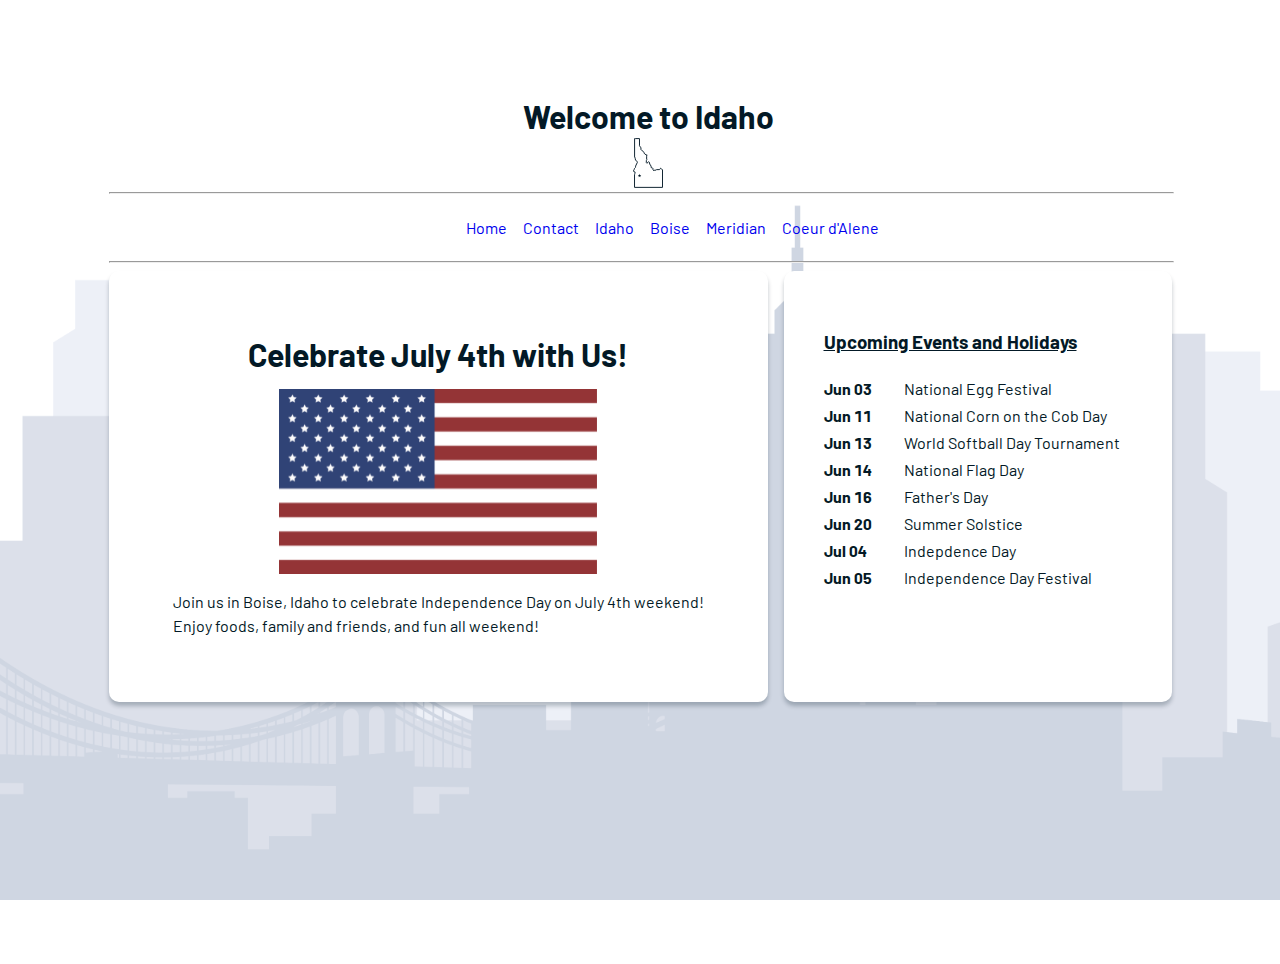
<file: Index.html>
<!DOCTYPE html>
<html lang="en">
	<head>
		<meta charset="UTF-8" />
		<meta
			name="viewport"
			content="width=device-width, initial-scale=1.0"
		/>
		<link
			rel="stylesheet"
			href="styles.css"
		/>
		<link
			rel="preconnect"
			href="https://fonts.googleapis.com"
		/>
		<link
			rel="preconnect"
			href="https://fonts.gstatic.com"
			crossorigin
		/>
		<link
			href="https://fonts.googleapis.com/css2?family=Barlow:ital,wght@0,100;0,200;0,300;0,400;0,500;0,600;0,700;0,800;0,900;1,100;1,200;1,300;1,400;1,500;1,600;1,700;1,800;1,900&display=swap"
			rel="stylesheet"
		/>
		<title>Welcome to Idaho</title>
	</head>
	<body>
		<header class="header">
			<h1>Welcome to Idaho</h1>
			<img
				class="idahoSmall"
				src="images/idahoState.svg"
			/>
		</header>
		<hr />
		<nav class="navbar">
			<div><a href="index.html">Home</a></div>
			<div><a href="contact.html">Contact</a></div>
			<div><a href="idaho.html">Idaho</a></div>
			<div><a href="boise.html">Boise</a></div>
			<div><a href="meridian.html">Meridian</a></div>
			<div><a href="coeur_d'alene.html">Coeur d'Alene</a></div>
		</nav>
		<hr />
		<div class="body">
			<section class="section">
				<h1 class="h1-home">Celebrate July 4th with Us!</h1>
				<img
					src="../images/usflag.svg"
					class="flag"
				/>
				<p>
					Join us in Boise, Idaho to celebrate Independence Day on July 4th weekend! <br />Enjoy
					foods, family and friends, and fun all weekend!
				</p>
			</section>
			<aside class="aside">
				<!-- Upcoming Events and Holidays section -->
				<h3>Upcoming Events and Holidays</h3>
				<div class="events-li">
					<div class="dates">Jun 03</div>
					<div class="event-name">National Egg Festival</div>
				</div>
				<div class="events-li">
					<div class="dates">Jun 11</div>
					<div class="event-name">National Corn on the Cob Day</div>
				</div>
				<div class="events-li">
					<div class="dates">Jun 13</div>
					<div class="event-name">World Softball Day Tournament</div>
				</div>
				<div class="events-li">
					<div class="dates">Jun 14</div>
					<div class="event-name">National Flag Day</div>
				</div>
				<div class="events-li">
					<div class="dates">Jun 16</div>
					<div class="event-name">Father's Day</div>
				</div>
				<div class="events-li">
					<div class="dates">Jun 20</div>
					<div class="event-name">Summer Solstice</div>
				</div>
				<div class="events-li">
					<div class="dates">Jul 04</div>
					<div class="event-name">Indepdence Day</div>
				</div>
				<div class="events-li">
					<div class="dates">Jun 05</div>
					<div class="event-name">Independence Day Festival</div>
				</div>
			</aside>
		</div>
	</body>
</html>
</file>
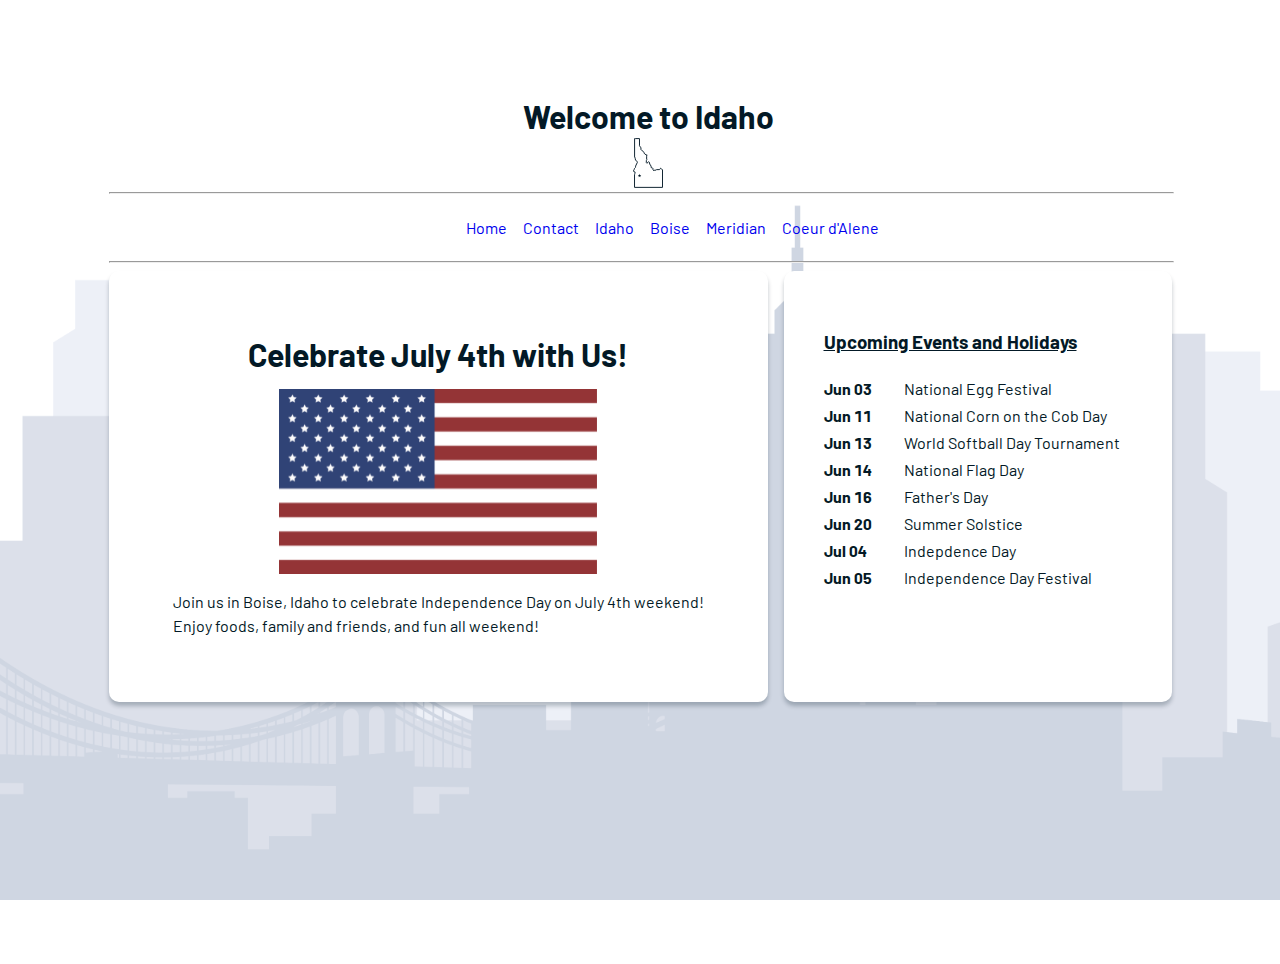
<file: index.html>
<!DOCTYPE html>
<html lang="en">
	<head>
		<meta charset="UTF-8" />
		<meta
			name="viewport"
			content="width=device-width, initial-scale=1.0"
		/>
		<link
			rel="stylesheet"
			href="styles.css"
		/>
		<link
			rel="preconnect"
			href="https://fonts.googleapis.com"
		/>
		<link
			rel="preconnect"
			href="https://fonts.gstatic.com"
			crossorigin
		/>
		<link
			href="https://fonts.googleapis.com/css2?family=Barlow:ital,wght@0,100;0,200;0,300;0,400;0,500;0,600;0,700;0,800;0,900;1,100;1,200;1,300;1,400;1,500;1,600;1,700;1,800;1,900&display=swap"
			rel="stylesheet"
		/>
		<title>Welcome to Idaho</title>
	</head>
	<body>
		<header class="header">
			<h1>Welcome to Idaho</h1>
			<img
				class="idahoSmall"
				src="images/idahoState.svg"
			/>
		</header>
		<hr />
		<nav class="navbar">
			<div><a href="/index.html">Home</a></div>
			<div><a href="/contact.html">Contact</a></div>
			<div><a href="/idaho.html">Idaho</a></div>
			<div><a href="/boise.html">Boise</a></div>
			<div><a href="/meridian.html">Meridian</a></div>
			<div><a href="/Coeur_d'Alene.html">Coeur d'Alene</a></div>
		</nav>
		<hr />
		<div class="body">
			<section class="section">
				<h1 class="h1-home">Celebrate July 4th with Us!</h1>
				<img
					src="images/usflag.svg"
					class="flag"
				/>
				<p>
					Join us in Boise, Idaho to celebrate Independence Day on July 4th weekend! <br />Enjoy
					foods, family and friends, and fun all weekend!
				</p>
			</section>
			<aside class="aside">
				<!-- Upcoming Events and Holidays section -->
				<h3>Upcoming Events and Holidays</h3>
				<div class="events-li">
					<div class="dates">Jun 03</div>
					<div class="event-name">National Egg Festival</div>
				</div>
				<div class="events-li">
					<div class="dates">Jun 11</div>
					<div class="event-name">National Corn on the Cob Day</div>
				</div>
				<div class="events-li">
					<div class="dates">Jun 13</div>
					<div class="event-name">World Softball Day Tournament</div>
				</div>
				<div class="events-li">
					<div class="dates">Jun 14</div>
					<div class="event-name">National Flag Day</div>
				</div>
				<div class="events-li">
					<div class="dates">Jun 16</div>
					<div class="event-name">Father's Day</div>
				</div>
				<div class="events-li">
					<div class="dates">Jun 20</div>
					<div class="event-name">Summer Solstice</div>
				</div>
				<div class="events-li">
					<div class="dates">Jul 04</div>
					<div class="event-name">Indepdence Day</div>
				</div>
				<div class="events-li">
					<div class="dates">Jun 05</div>
					<div class="event-name">Independence Day Festival</div>
				</div>
			</aside>
		</div>
	</body>
</html>
</file>
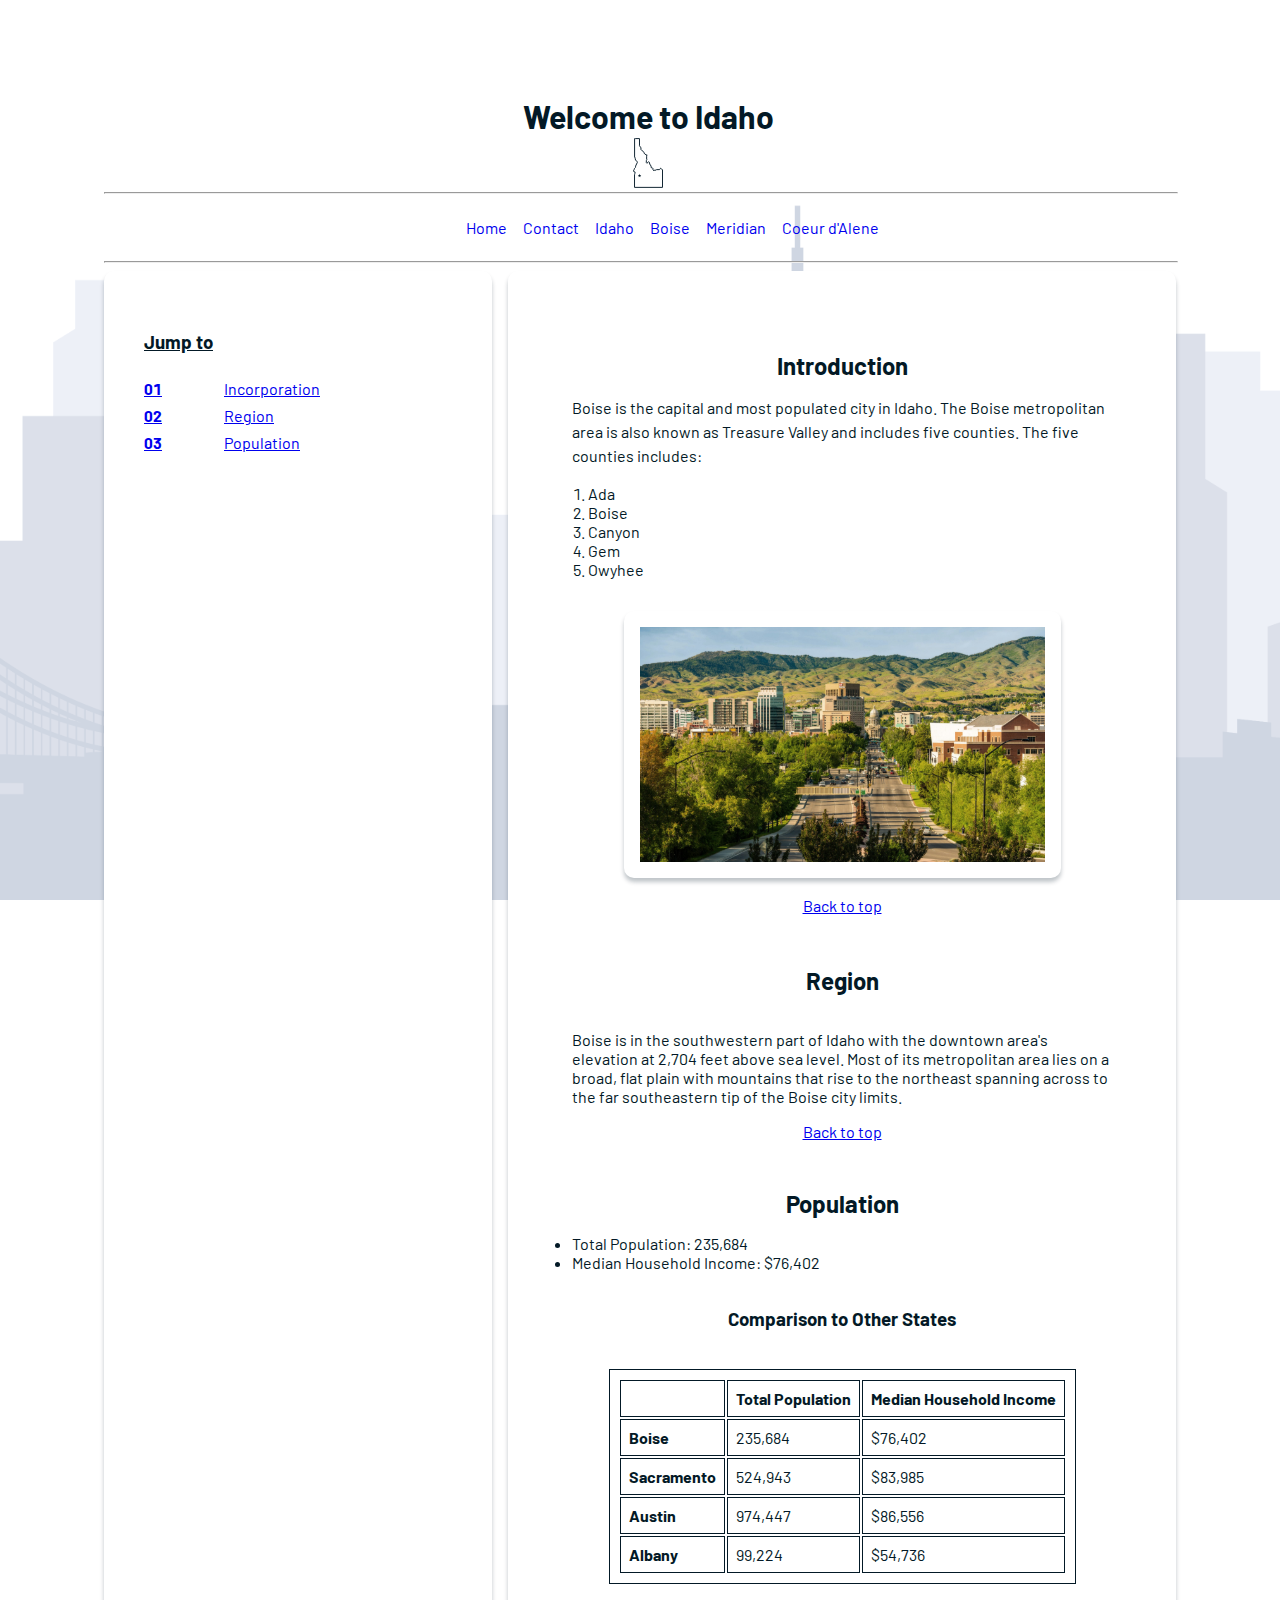
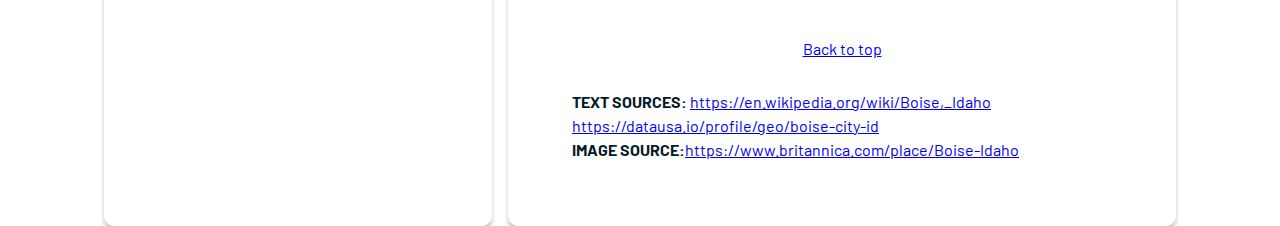
<file: boise.html>
<!DOCTYPE html>
<html lang="en">
    <head>
        <meta charset="UTF-8">
        <meta name="viewport" content="width=device-width, initial-scale=1.0">
        <link rel="stylesheet" href="styles.css">
        <link rel="preconnect" href="https://fonts.googleapis.com">
<link rel="preconnect" href="https://fonts.gstatic.com" crossorigin>
<link href="https://fonts.googleapis.com/css2?family=Barlow:ital,wght@0,100;0,200;0,300;0,400;0,500;0,600;0,700;0,800;0,900;1,100;1,200;1,300;1,400;1,500;1,600;1,700;1,800;1,900&display=swap" rel="stylesheet">
        <title>Welcome to Idaho</title>
    </head>
    <body>
        <header class="header">
            <h1>Welcome to Idaho</h1>
            <img class="idahoSmall" src="../images/idahoState.svg">
        </header>
        <hr />
		<nav class="navbar">
			<div><a href="index.html">Home</a></div>
			<div><a href="contact.html">Contact</a></div>
			<div><a href="idaho.html">Idaho</a></div>
			<div><a href="boise.html">Boise</a></div>
			<div><a href="meridian.html">Meridian</a></div>
			<div><a href="coeur_d'alene.html">Coeur d'Alene</a></div>
        </nav>
        <hr />
        <div class="body">
            <!-- Sections -->
            <aside class="aside">
                <h3><a name="menu">Jump to</a></h3>
                <div class="events-li">
                    <div class="dates"><a href="#incorporation" class="jump-link">01</a></div><div class="event-name"><a href="#incorporation" class="jump-link">Incorporation</a></div>
                </div>
                <div class="events-li">
                    <div class="dates"><a href="#region" class="jump-link">02</a></div><div class="event-name"><a href="#region" class="jump-link">Region</a></div>
                </div>
                <div class="events-li">
                    <div class="dates"><a href="#population" class="jump-link">03</a></div><div class="event-name"><a href="#population" class="jump-link">Population</a></div>
                </div>
            </aside>
        <section class="section">
            <a name="incorporation"></a><h2>Introduction</h2>
            <p class="text">Boise is the capital and most populated city in Idaho. The Boise metropolitan area is also known as Treasure Valley and includes five counties. The five counties includes:
                <div class="list">
                    <ol>
                        <li>Ada</li>
                        <li>Boise</li>
                        <li>Canyon</li>
                        <li>Gem</li>
                        <li>Owyhee</li>
                    </ol>
                </div>
                <img class="pics" src="../images/boise.svg" />
                <p><a href="#menu" class="jump-link">Back to top</a></p>
            </p>
        <p class="text"><a name="region"></a><h2>Region</h2>
            <br>Boise is in the southwestern part of Idaho with the downtown area's elevation at 2,704 feet above sea level. Most of its metropolitan area lies on a broad, flat plain with mountains that rise to the northeast spanning across to the far southeastern tip of the Boise city limits. 
            <br><a href="#menu" class="jump-link">Back to top</a>
        </p>
        <p class="text"><a name="population"></a><h2>Population</h2>
            <ul>
                <li>Total Population: 235,684</li>
                <li>Median Household Income: $76,402</li>
            </ul>
            <h3>Comparison to Other States</h3>
            <table>
                <thead>
                    <tr>
                        <th colspan="1"></th>
                        <th>Total Population</th>
                        <th>Median Household Income</th>
                    </tr>
                </thead>
                <tbody>
                    <tr>
                        <td><strong>Boise</strong></td>
                        <td>235,684</td>
                        <td>$76,402</td>
                    </tr>
                    <tr>
                        <td><strong>Sacramento</strong></td>
                        <td>524,943</td>
                        <td>$83,985</td>
                    </tr>
                    <tr>
                        <td><strong>Austin</strong></td>
                        <td>974,447</td>
                        <td>$86,556</td>
                    </tr>
                    <tr>
                        <td><strong>Albany</strong></td>
                        <td>99,224</td>
                        <td>$54,736</td>
                    </tr>
                </tbody>
            </table>
            <br><a href="#menu" class="jump-link">Back to top</a>
        </p>
        <p class="text"><strong>TEXT SOURCES:</strong> <a href="https://en.wikipedia.org/wiki/Boise,_Idaho" target="_blank">https://en.wikipedia.org/wiki/Boise,_Idaho</a>
            <br><a href="https://datausa.io/profile/geo/boise-city-id" target="_blank">https://datausa.io/profile/geo/boise-city-id</a>
            <br><strong>IMAGE SOURCE:</strong><a href="https://www.britannica.com/place/Boise-Idaho" target="_blank">https://www.britannica.com/place/Boise-Idaho</a>
        </p>
        </section>
        </div>
    </body>
</html>
</file>
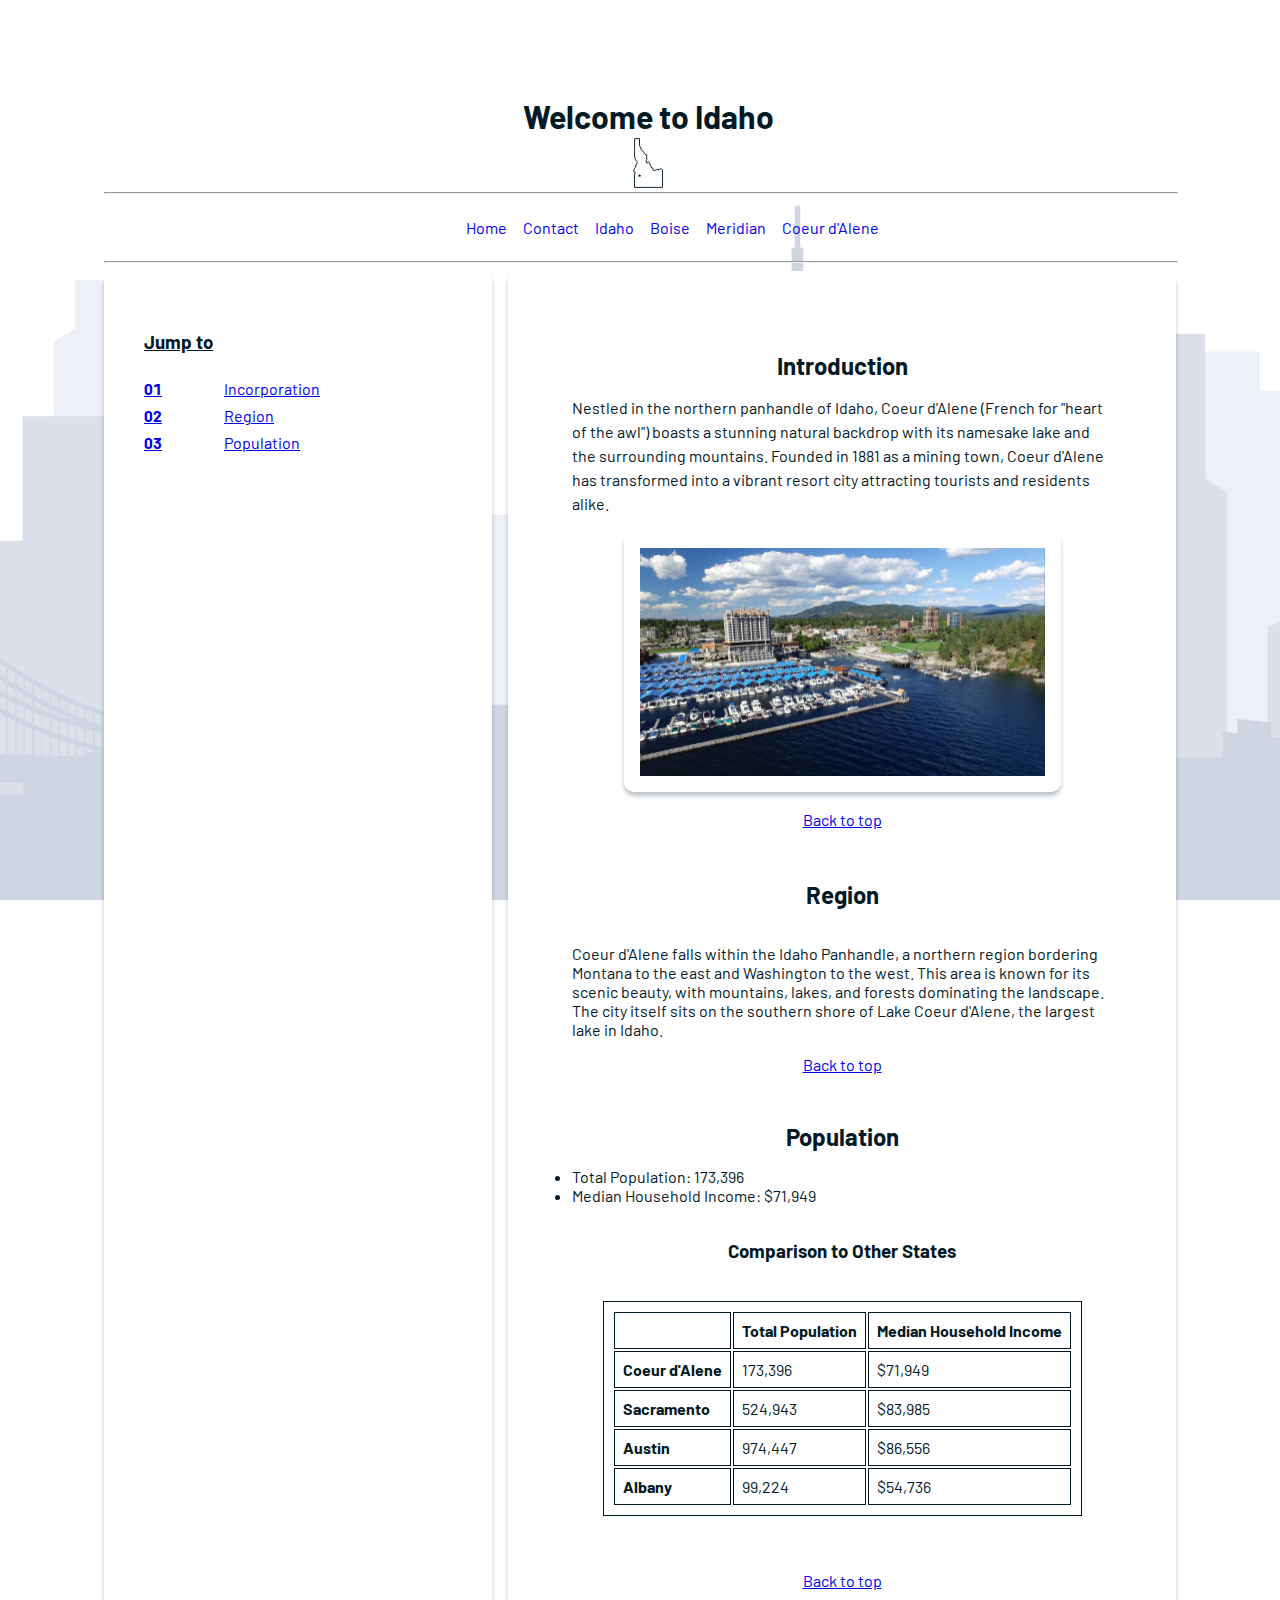
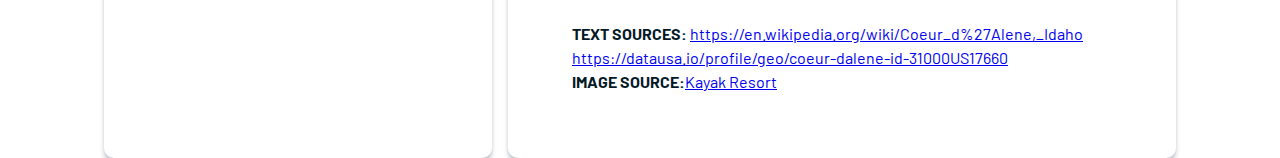
<file: coeur_d'alene.html>
<!DOCTYPE html>
<html lang="en">
    <head>
        <meta charset="UTF-8">
        <meta name="viewport" content="width=device-width, initial-scale=1.0">
        <link rel="stylesheet" href="styles.css">
        <link rel="preconnect" href="https://fonts.googleapis.com">
<link rel="preconnect" href="https://fonts.gstatic.com" crossorigin>
<link href="https://fonts.googleapis.com/css2?family=Barlow:ital,wght@0,100;0,200;0,300;0,400;0,500;0,600;0,700;0,800;0,900;1,100;1,200;1,300;1,400;1,500;1,600;1,700;1,800;1,900&display=swap" rel="stylesheet">
        <title>Welcome to Idaho</title>
    </head>
    <body>
        <header class="header">
            <h1>Welcome to Idaho</h1>
            <img class="idahoSmall" src="../images/idahoState.svg">
        </header>
        <hr />
		<nav class="navbar">
			<div><a href="index.html">Home</a></div>
			<div><a href="contact.html">Contact</a></div>
			<div><a href="idaho.html">Idaho</a></div>
			<div><a href="boise.html">Boise</a></div>
			<div><a href="meridian.html">Meridian</a></div>
			<div><a href="coeur_d'alene.html">Coeur d'Alene</a></div>
        </nav>
        <hr />
        <div class="body">
            <!-- Sections -->
            <aside class="aside">
                <h3><a name="menu">Jump to</a></h3>
                <div class="events-li">
                    <div class="dates"><a href="#incorporation" class="jump-link">01</a></div><div class="event-name"><a href="#incorporation" class="jump-link">Incorporation</a></div>
                </div>
                <div class="events-li">
                    <div class="dates"><a href="#region" class="jump-link">02</a></div><div class="event-name"><a href="#region" class="jump-link">Region</a></div>
                </div>
                <div class="events-li">
                    <div class="dates"><a href="#population" class="jump-link">03</a></div><div class="event-name"><a href="#population" class="jump-link">Population</a></div>
                </div>
            </aside>
        <section class="section">
        <a name="incorporation"></a><h2>Introduction</h2>
        <p class="text">Nestled in the northern panhandle of Idaho, Coeur d'Alene (French for "heart of the awl") boasts a stunning natural backdrop with its namesake lake and the surrounding mountains. Founded in 1881 as a mining town, Coeur d'Alene has transformed into a vibrant resort city attracting tourists and residents alike.
            <img class="pics" src="../images/coeur d'alene.svg" />
            <p><a href="#menu" class="jump-link">Back to top</a></p>
        </p>
        <p class="text"><a name="region"></a><h2>Region</h2>
            <br>Coeur d'Alene falls within the Idaho Panhandle, a northern region bordering Montana to the east and Washington to the west. This area is known for its scenic beauty, with mountains, lakes, and forests dominating the landscape. The city itself sits on the southern shore of Lake Coeur d'Alene, the largest lake in Idaho.
            <br><a href="#menu" class="jump-link">Back to top</a>
        </p>
        <p class="text"><a name="population"></a><h2>Population</h2>
                <ul>
                <li>Total Population: 173,396</li>
                <li>Median Household Income: $71,949</li>
            </ul>
            <h3>Comparison to Other States</h3>
            <table>
                <thead>
                    <tr>
                        <th colspan="1"></th>
                        <th>Total Population</th>
                        <th>Median Household Income</th>
                    </tr>
                </thead>
                <tbody>
                    <tr>
                        <td><strong>Coeur d'Alene</strong></td>
                        <td>173,396</td>
                        <td>$71,949</td>
                    </tr>
                    <tr>
                        <td><strong>Sacramento</strong></td>
                        <td>524,943</td>
                        <td>$83,985</td>
                    </tr>
                    <tr>
                        <td><strong>Austin</strong></td>
                        <td>974,447</td>
                        <td>$86,556</td>
                    </tr>
                    <tr>
                        <td><strong>Albany</strong></td>
                        <td>99,224</td>
                        <td>$54,736</td>
                    </tr>
                </tbody>
            </table>
            <br><a href="#menu" class="jump-link">Back to top</a>
        </p>
        <p class="text"><strong>TEXT SOURCES:</strong> <a href="https://en.wikipedia.org/wiki/Coeur_d%27Alene,_Idaho" target="_blank">https://en.wikipedia.org/wiki/Coeur_d%27Alene,_Idaho</a>
            <br><a href="https://datausa.io/profile/geo/coeur-dalene-id-31000US17660" target="_blank">https://datausa.io/profile/geo/coeur-dalene-id-31000US17660</a>
            <br><strong>IMAGE SOURCE:</strong><a href="https://www.kayak.com/Coeur-d-Alene-Hotels_Resort.Tresort.37383.hotel.ksp" target="_blank">Kayak Resort</a>
        </p>
        </section>
        </div>
    </body>
</html>
</file>
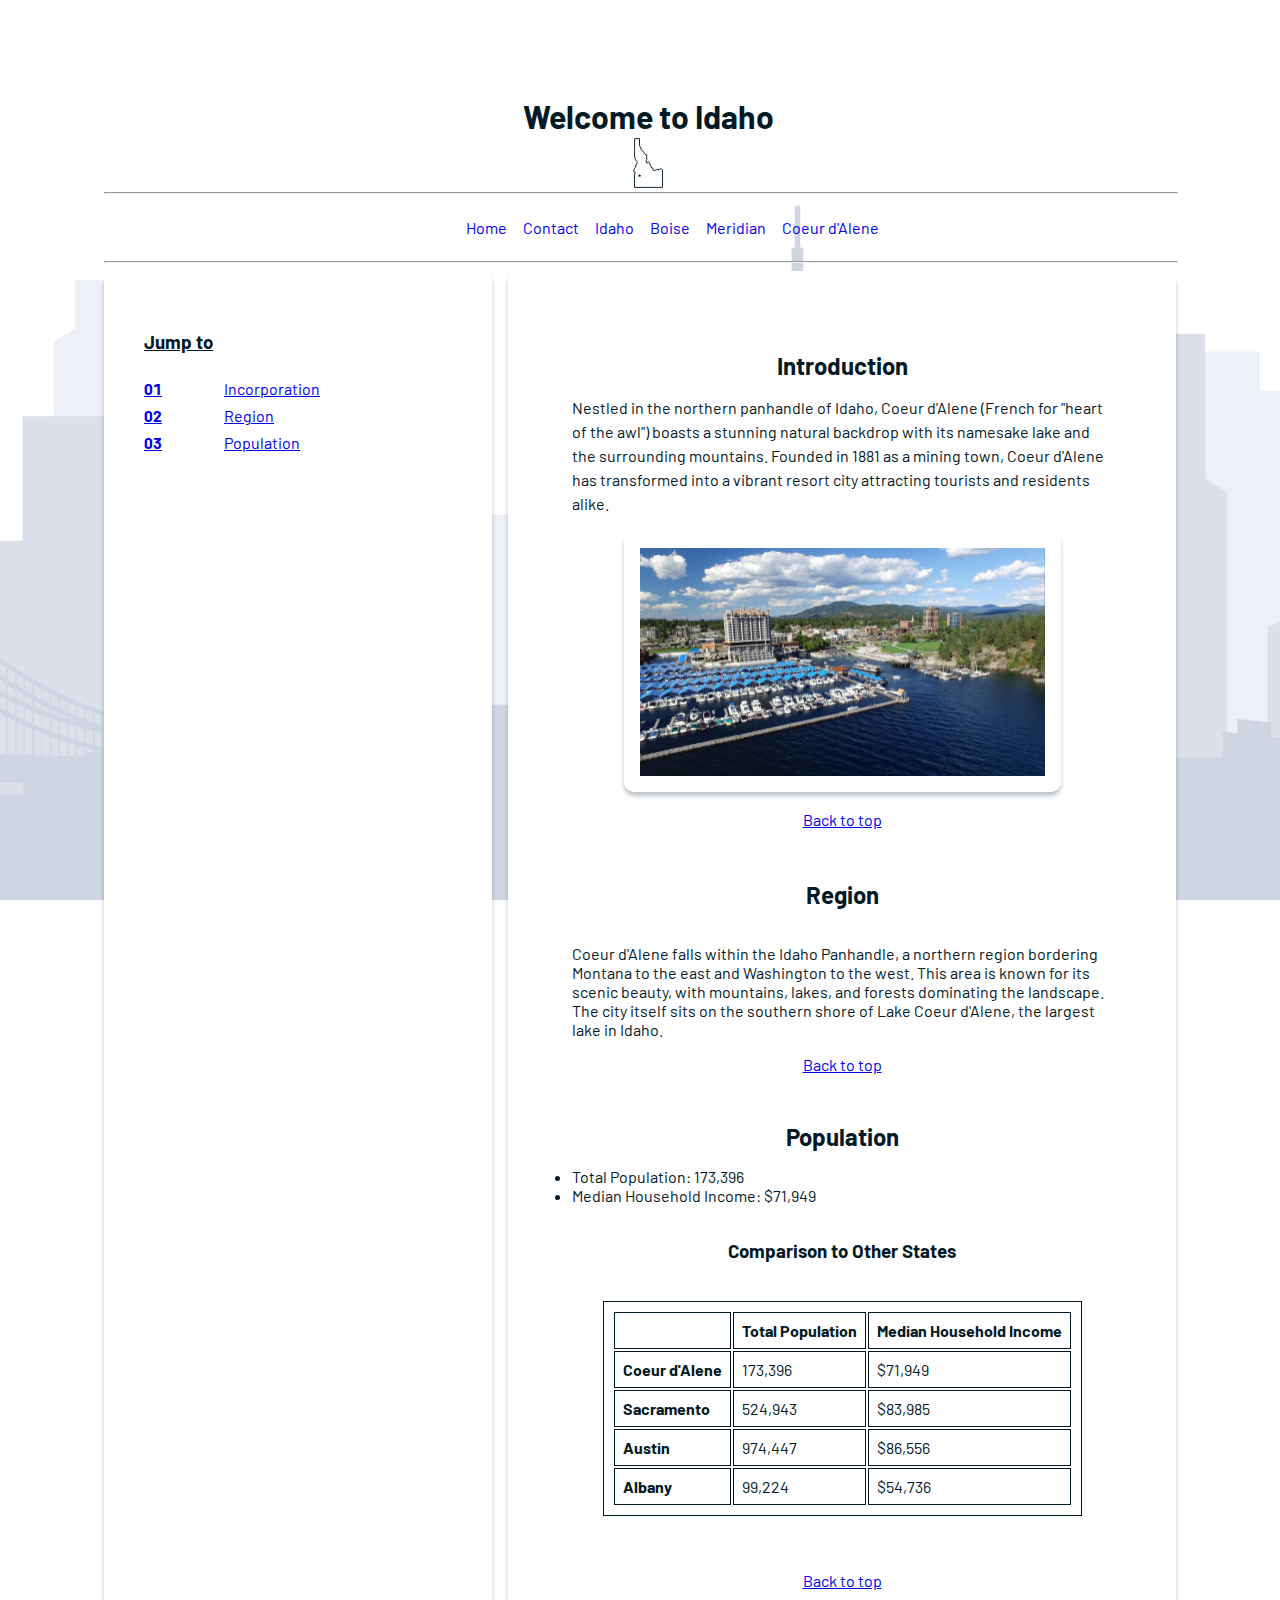
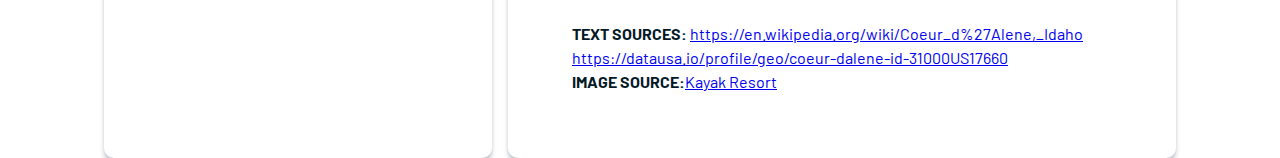
<file: Coeur_d'Alene.html>
<!DOCTYPE html>
<html lang="en">
    <head>
        <meta charset="UTF-8">
        <meta name="viewport" content="width=device-width, initial-scale=1.0">
        <link rel="stylesheet" href="styles.css">
        <link rel="preconnect" href="https://fonts.googleapis.com">
<link rel="preconnect" href="https://fonts.gstatic.com" crossorigin>
<link href="https://fonts.googleapis.com/css2?family=Barlow:ital,wght@0,100;0,200;0,300;0,400;0,500;0,600;0,700;0,800;0,900;1,100;1,200;1,300;1,400;1,500;1,600;1,700;1,800;1,900&display=swap" rel="stylesheet">
        <title>Welcome to Idaho</title>
    </head>
    <body>
        <header class="header">
            <h1>Welcome to Idaho</h1>
            <img class="idahoSmall" src="images/idahoState.svg">
        </header>
        <hr />
        <nav class="navbar">
            <div><a href="/index.html">Home</a></div>
            <div><a href="/contact.html">Contact</a></div>
            <div><a href="/idaho.html">Idaho</a></div>
            <div><a href="/boise.html">Boise</a></div>
            <div><a href="/meridian.html">Meridian</a></div>
            <div><a href="/Coeur_d'Alene.html">Coeur d'Alene</a></div>
        </nav>
        <hr />
        <div class="body">
            <!-- Sections -->
            <aside class="aside">
                <h3><a name="menu">Jump to</a></h3>
                <div class="events-li">
                    <div class="dates"><a href="#incorporation" class="jump-link">01</a></div><div class="event-name"><a href="#incorporation" class="jump-link">Incorporation</a></div>
                </div>
                <div class="events-li">
                    <div class="dates"><a href="#region" class="jump-link">02</a></div><div class="event-name"><a href="#region" class="jump-link">Region</a></div>
                </div>
                <div class="events-li">
                    <div class="dates"><a href="#population" class="jump-link">03</a></div><div class="event-name"><a href="#population" class="jump-link">Population</a></div>
                </div>
            </aside>
        <section class="section">
        <a name="incorporation"></a><h2>Introduction</h2>
        <p class="text">Nestled in the northern panhandle of Idaho, Coeur d'Alene (French for "heart of the awl") boasts a stunning natural backdrop with its namesake lake and the surrounding mountains. Founded in 1881 as a mining town, Coeur d'Alene has transformed into a vibrant resort city attracting tourists and residents alike.
            <img class="pics" src="images/coeur d'alene.svg" />
            <p><a href="#menu" class="jump-link">Back to top</a></p>
        </p>
        <p class="text"><a name="region"></a><h2>Region</h2>
            <br>Coeur d'Alene falls within the Idaho Panhandle, a northern region bordering Montana to the east and Washington to the west. This area is known for its scenic beauty, with mountains, lakes, and forests dominating the landscape. The city itself sits on the southern shore of Lake Coeur d'Alene, the largest lake in Idaho.
            <br><a href="#menu" class="jump-link">Back to top</a>
        </p>
        <p class="text"><a name="population"></a><h2>Population</h2>
                <ul>
                <li>Total Population: 173,396</li>
                <li>Median Household Income: $71,949</li>
            </ul>
            <h3>Comparison to Other States</h3>
            <table>
                <thead>
                    <tr>
                        <th colspan="1"></th>
                        <th>Total Population</th>
                        <th>Median Household Income</th>
                    </tr>
                </thead>
                <tbody>
                    <tr>
                        <td><strong>Coeur d'Alene</strong></td>
                        <td>173,396</td>
                        <td>$71,949</td>
                    </tr>
                    <tr>
                        <td><strong>Sacramento</strong></td>
                        <td>524,943</td>
                        <td>$83,985</td>
                    </tr>
                    <tr>
                        <td><strong>Austin</strong></td>
                        <td>974,447</td>
                        <td>$86,556</td>
                    </tr>
                    <tr>
                        <td><strong>Albany</strong></td>
                        <td>99,224</td>
                        <td>$54,736</td>
                    </tr>
                </tbody>
            </table>
            <br><a href="#menu" class="jump-link">Back to top</a>
        </p>
        <p class="text"><strong>TEXT SOURCES:</strong> <a href="https://en.wikipedia.org/wiki/Coeur_d%27Alene,_Idaho" target="_blank">https://en.wikipedia.org/wiki/Coeur_d%27Alene,_Idaho</a>
            <br><a href="https://datausa.io/profile/geo/coeur-dalene-id-31000US17660" target="_blank">https://datausa.io/profile/geo/coeur-dalene-id-31000US17660</a>
            <br><strong>IMAGE SOURCE:</strong><a href="https://www.kayak.com/Coeur-d-Alene-Hotels_Resort.Tresort.37383.hotel.ksp" target="_blank">Kayak Resort</a>
        </p>
        </section>
        </div>
    </body>
</html>
</file>
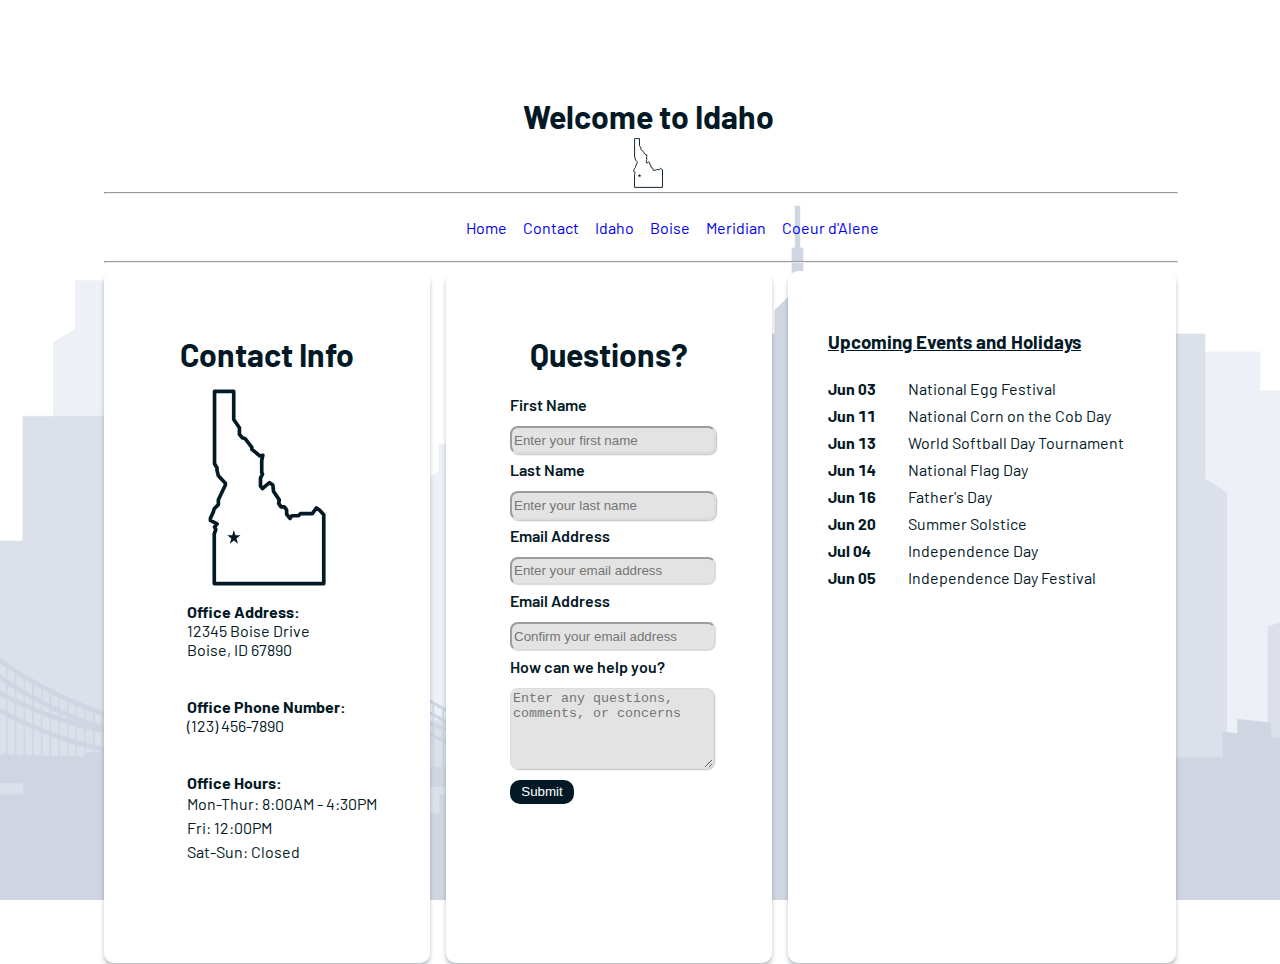
<file: contact.html>
<!DOCTYPE html>
<html lang="en">
	<head>
		<meta charset="UTF-8" />
		<meta
			name="viewport"
			content="width=device-width, initial-scale=1.0"
		/>
		<link
			rel="stylesheet"
			href="styles.css"
		/>
		<link
			rel="preconnect"
			href="https://fonts.googleapis.com"
		/>
		<link
			rel="preconnect"
			href="https://fonts.gstatic.com"
			crossorigin
		/>
		<link
			href="https://fonts.googleapis.com/css2?family=Barlow:ital,wght@0,100;0,200;0,300;0,400;0,500;0,600;0,700;0,800;0,900;1,100;1,200;1,300;1,400;1,500;1,600;1,700;1,800;1,900&display=swap"
			rel="stylesheet"
		/>
		<script src="contact.js"></script>
		<title>Welcome to Idaho</title>
	</head>
	<body>
		<header class="header">
			<h1>Welcome to Idaho</h1>
			<img
				class="idahoSmall"
				src="../images/idahoState.svg"
			/>
		</header>
		<hr />
		<nav class="navbar">
			<div><a href="index.html">Home</a></div>
			<div><a href="contact.html">Contact</a></div>
			<div><a href="idaho.html">Idaho</a></div>
			<div><a href="boise.html">Boise</a></div>
			<div><a href="meridian.html">Meridian</a></div>
			<div><a href="coeur_d'alene.html">Coeur d'Alene</a></div>
		</nav>
		<hr />
		<div class="body">
			<div class="section-contact">
				<h1 class="h1-home">Contact Info</h1>
				<img
					src="../images/idahoState.svg"
					class="flag"
				/>
				<div class="contact">
					<strong>Office Address:</strong>
					12345 Boise Drive<br />
					Boise, ID 67890
					<br /><br /><br />
					<strong>Office Phone Number:</strong>
					(123) 456-7890
					<br /><br /><br />
					<strong>Office Hours:</strong>
					<div id="officeHours">
						<span>Mon-Thur: 8:00AM - 4:30PM</span>
						<span>Fri: 12:00PM</span>
						<span>Sat-Sun: Closed</span>
					</div>
				</div>

				<br />
			</div>
			<section class="section-contact">
				<h1 class="contactFormHeader">Questions?</h1>
				<form
					class="contactForm"
					onsubmit="validateEmail()"
				>
					<label for="firstName">First Name</label>
					<input
						type="text"
						id="firstName"
						name="firstName"
						placeholder="Enter your first name"
						required
					/>
					<label for="lastName">Last Name</label>
					<input
						type="text"
						id="lastName"
						name="lastName"
						placeholder="Enter your last name"
						required
					/>

					<label for="email">Email Address</label>
					<input
						type="email"
						id="email"
						name="email"
						placeholder="Enter your email address"
						required
					/>
					<label for="emailConfirm">Email Address</label>
					<input
						type="emailConfirm"
						id="emailConfirm"
						name="emailConfirm"
						placeholder="Confirm your email address"
						required
					/>

					<label for="message">How can we help you?</label>
					<textarea
						id="message"
						name="message"
						rows="5"
						placeholder="Enter any questions, comments, or concerns"
						required
					></textarea>
					<input type="submit" />
				</form>
			</section>
			<aside class="aside">
				<!-- Upcoming Events and Holidays section -->
				<h3>Upcoming Events and Holidays</h3>
				<div class="events-li">
					<div class="dates">Jun 03</div>
					<div class="event-name">National Egg Festival</div>
				</div>
				<div class="events-li">
					<div class="dates">Jun 11</div>
					<div class="event-name">National Corn on the Cob Day</div>
				</div>
				<div class="events-li">
					<div class="dates">Jun 13</div>
					<div class="event-name">World Softball Day Tournament</div>
				</div>
				<div class="events-li">
					<div class="dates">Jun 14</div>
					<div class="event-name">National Flag Day</div>
				</div>
				<div class="events-li">
					<div class="dates">Jun 16</div>
					<div class="event-name">Father's Day</div>
				</div>
				<div class="events-li">
					<div class="dates">Jun 20</div>
					<div class="event-name">Summer Solstice</div>
				</div>
				<div class="events-li">
					<div class="dates">Jul 04</div>
					<div class="event-name">Independence Day</div>
				</div>
				<div class="events-li">
					<div class="dates">Jun 05</div>
					<div class="event-name">Independence Day Festival</div>
				</div>
			</aside>
		</div>
	</body>
</html>
</file>
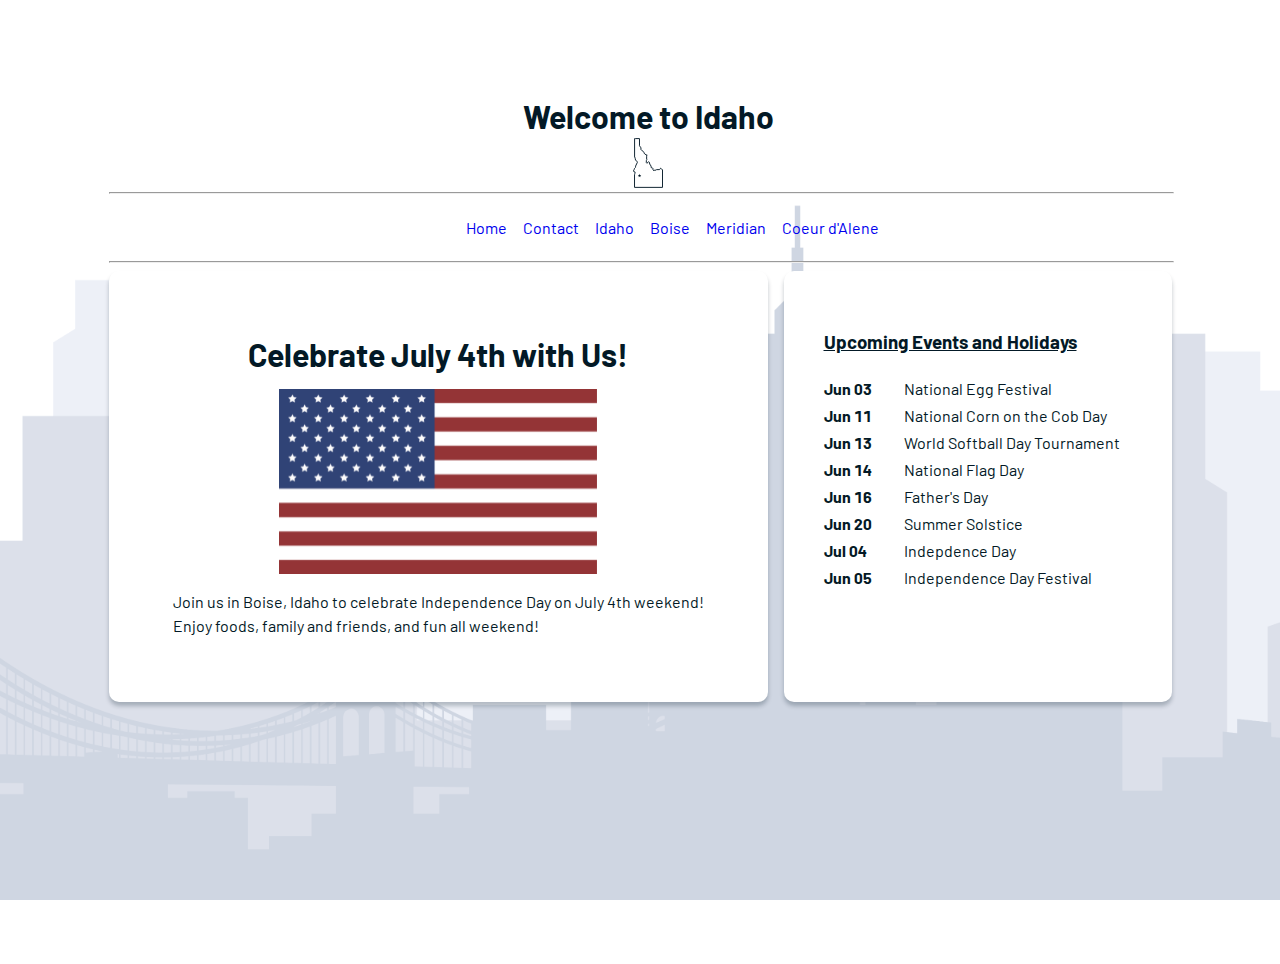
<file: home.html>
<!DOCTYPE html>
<html lang="en">
	<head>
		<meta charset="UTF-8" />
		<meta
			name="viewport"
			content="width=device-width, initial-scale=1.0"
		/>
		<link
			rel="stylesheet"
			href="styles.css"
		/>
		<link
			rel="preconnect"
			href="https://fonts.googleapis.com"
		/>
		<link
			rel="preconnect"
			href="https://fonts.gstatic.com"
			crossorigin
		/>
		<link
			href="https://fonts.googleapis.com/css2?family=Barlow:ital,wght@0,100;0,200;0,300;0,400;0,500;0,600;0,700;0,800;0,900;1,100;1,200;1,300;1,400;1,500;1,600;1,700;1,800;1,900&display=swap"
			rel="stylesheet"
		/>
		<title>Welcome to Idaho</title>
	</head>
	<body>
		<header class="header">
			<h1>Welcome to Idaho</h1>
			<img
				class="idahoSmall"
				src="images/idahoState.svg"
			/>
		</header>
		<hr />
		<nav class="navbar">
			<div><a href="/home.html">Home</a></div>
			<div><a href="/contact.html">Contact</a></div>
			<div><a href="/idaho.html">Idaho</a></div>
			<div><a href="/boise.html">Boise</a></div>
			<div><a href="/meridian.html">Meridian</a></div>
			<div><a href="/Coeur_d'Alene.html">Coeur d'Alene</a></div>
		</nav>
		<hr />
		<div class="body">
			<section class="section">
				<h1 class="h1-home">Celebrate July 4th with Us!</h1>
				<img
					src="images/usflag.svg"
					class="flag"
				/>
				<p>
					Join us in Boise, Idaho to celebrate Independence Day on July 4th weekend! <br />Enjoy
					foods, family and friends, and fun all weekend!
				</p>
			</section>
			<aside class="aside">
				<!-- Upcoming Events and Holidays section -->
				<h3>Upcoming Events and Holidays</h3>
				<div class="events-li">
					<div class="dates">Jun 03</div>
					<div class="event-name">National Egg Festival</div>
				</div>
				<div class="events-li">
					<div class="dates">Jun 11</div>
					<div class="event-name">National Corn on the Cob Day</div>
				</div>
				<div class="events-li">
					<div class="dates">Jun 13</div>
					<div class="event-name">World Softball Day Tournament</div>
				</div>
				<div class="events-li">
					<div class="dates">Jun 14</div>
					<div class="event-name">National Flag Day</div>
				</div>
				<div class="events-li">
					<div class="dates">Jun 16</div>
					<div class="event-name">Father's Day</div>
				</div>
				<div class="events-li">
					<div class="dates">Jun 20</div>
					<div class="event-name">Summer Solstice</div>
				</div>
				<div class="events-li">
					<div class="dates">Jul 04</div>
					<div class="event-name">Indepdence Day</div>
				</div>
				<div class="events-li">
					<div class="dates">Jun 05</div>
					<div class="event-name">Independence Day Festival</div>
				</div>
			</aside>
		</div>
	</body>
</html>
</file>
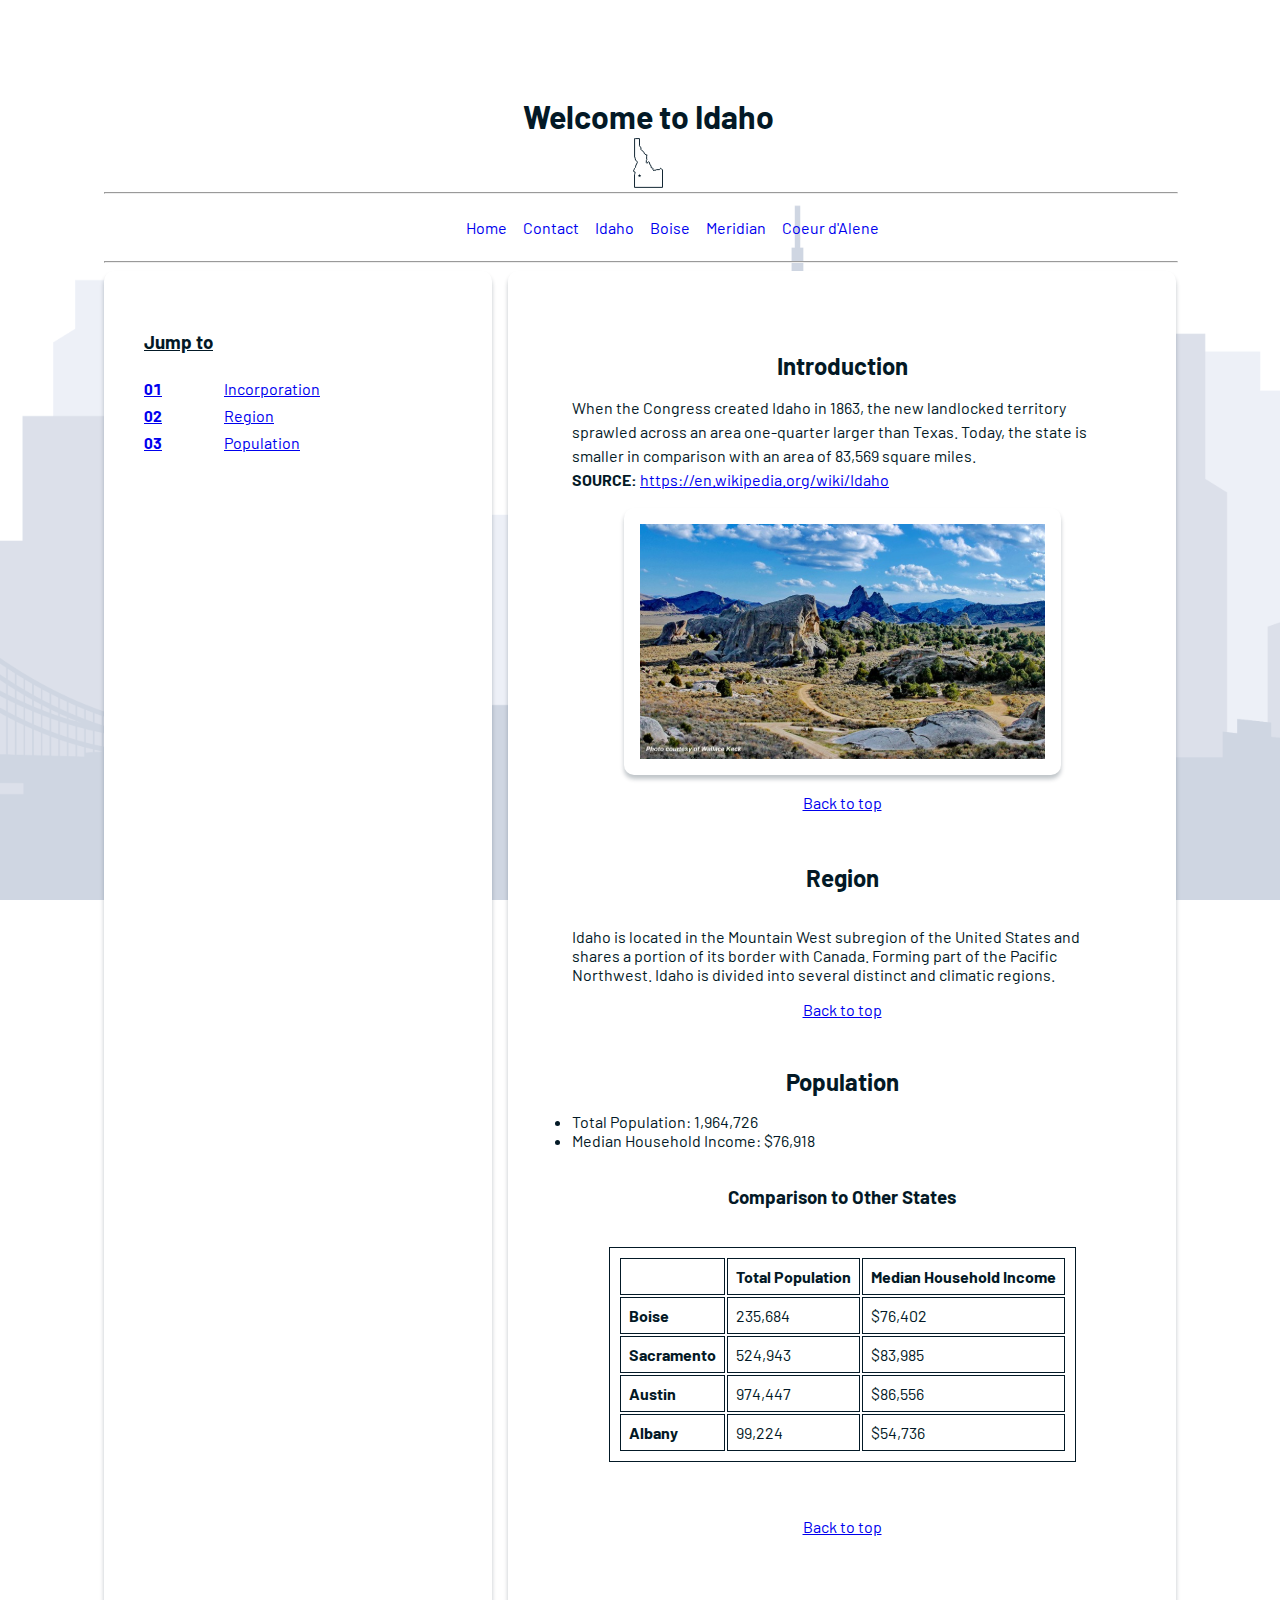
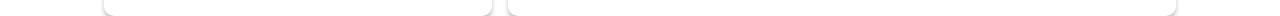
<file: idaho.html>
<!DOCTYPE html>
<html lang="en">
    <head>
        <meta charset="UTF-8">
        <meta name="viewport" content="width=device-width, initial-scale=1.0">
        <link rel="stylesheet" href="styles.css">
        <link rel="preconnect" href="https://fonts.googleapis.com">
<link rel="preconnect" href="https://fonts.gstatic.com" crossorigin>
<link href="https://fonts.googleapis.com/css2?family=Barlow:ital,wght@0,100;0,200;0,300;0,400;0,500;0,600;0,700;0,800;0,900;1,100;1,200;1,300;1,400;1,500;1,600;1,700;1,800;1,900&display=swap" rel="stylesheet">
        <title>Welcome to Idaho</title>
    </head>
    <body>
        <header class="header">
            <h1>Welcome to Idaho</h1>
            <img class="idahoSmall" src="../images/idahoState.svg">
        </header>
        <hr />
		<nav class="navbar">
			<div><a href="index.html">Home</a></div>
			<div><a href="contact.html">Contact</a></div>
			<div><a href="idaho.html">Idaho</a></div>
			<div><a href="boise.html">Boise</a></div>
			<div><a href="meridian.html">Meridian</a></div>
			<div><a href="coeur_d'alene.html">Coeur d'Alene</a></div>
        </nav>
        <hr />
        <div class="body">
            <!-- Sections -->
            <aside class="aside">
                <h3><a name="menu">Jump to</a></h3>
                <div class="events-li">
                    <div class="dates"><a href="#incorporation" class="jump-link">01</a></div><div class="event-name"><a href="#incorporation" class="jump-link">Incorporation</a></div>
                </div>
                <div class="events-li">
                    <div class="dates"><a href="#region" class="jump-link">02</a></div><div class="event-name"><a href="#region" class="jump-link">Region</a></div>
                </div>
                <div class="events-li">
                    <div class="dates"><a href="#population" class="jump-link">03</a></div><div class="event-name"><a href="#population" class="jump-link">Population</a></div>
                </div>
            </aside>
        <section class="section">
        <a name="incorporation"></a><h2>Introduction</h2>
        <p class="text">When the Congress created Idaho in 1863, the new landlocked territory sprawled across an area one-quarter larger than Texas. Today, the state is smaller in comparison with an area of 83,569 square miles.
            <br><strong>SOURCE:</strong> <a href="https://en.wikipedia.org/wiki/Idaho" target="_blank">https://en.wikipedia.org/wiki/Idaho</a>
            <img class="pics" src="../images/idaho.svg" />
            <p><a href="#menu" class="jump-link">Back to top</a></p>
        </p>
        <p class="text"><a name="region"></a><h2>Region</h2>
            <br>Idaho is located in the Mountain West subregion of the United States and shares a portion of its border with Canada. Forming part of the Pacific Northwest. Idaho is divided into several distinct and climatic regions.
            <br><a href="#menu" class="jump-link">Back to top</a>
        </p>
        <p class="text"><a name="population"></a><h2>Population</h2>
                <ul>
                <li>Total Population: 1,964,726</li>
                <li>Median Household Income: $76,918</li>
            </ul>
            <h3>Comparison to Other States</h3>
            <table>
                <thead>
                    <tr>
                        <th colspan="1"></th>
                        <th>Total Population</th>
                        <th>Median Household Income</th>
                    </tr>
                </thead>
                <tbody>
                    <tr>
                        <td><strong>Boise</strong></td>
                        <td>235,684</td>
                        <td>$76,402</td>
                    </tr>
                    <tr>
                        <td><strong>Sacramento</strong></td>
                        <td>524,943</td>
                        <td>$83,985</td>
                    </tr>
                    <tr>
                        <td><strong>Austin</strong></td>
                        <td>974,447</td>
                        <td>$86,556</td>
                    </tr>
                    <tr>
                        <td><strong>Albany</strong></td>
                        <td>99,224</td>
                        <td>$54,736</td>
                    </tr>
                </tbody>
            </table>
            <br><a href="#menu" class="jump-link">Back to top</a>
        </p>
        </section>
        </div>
    </body>
</html>
</file>
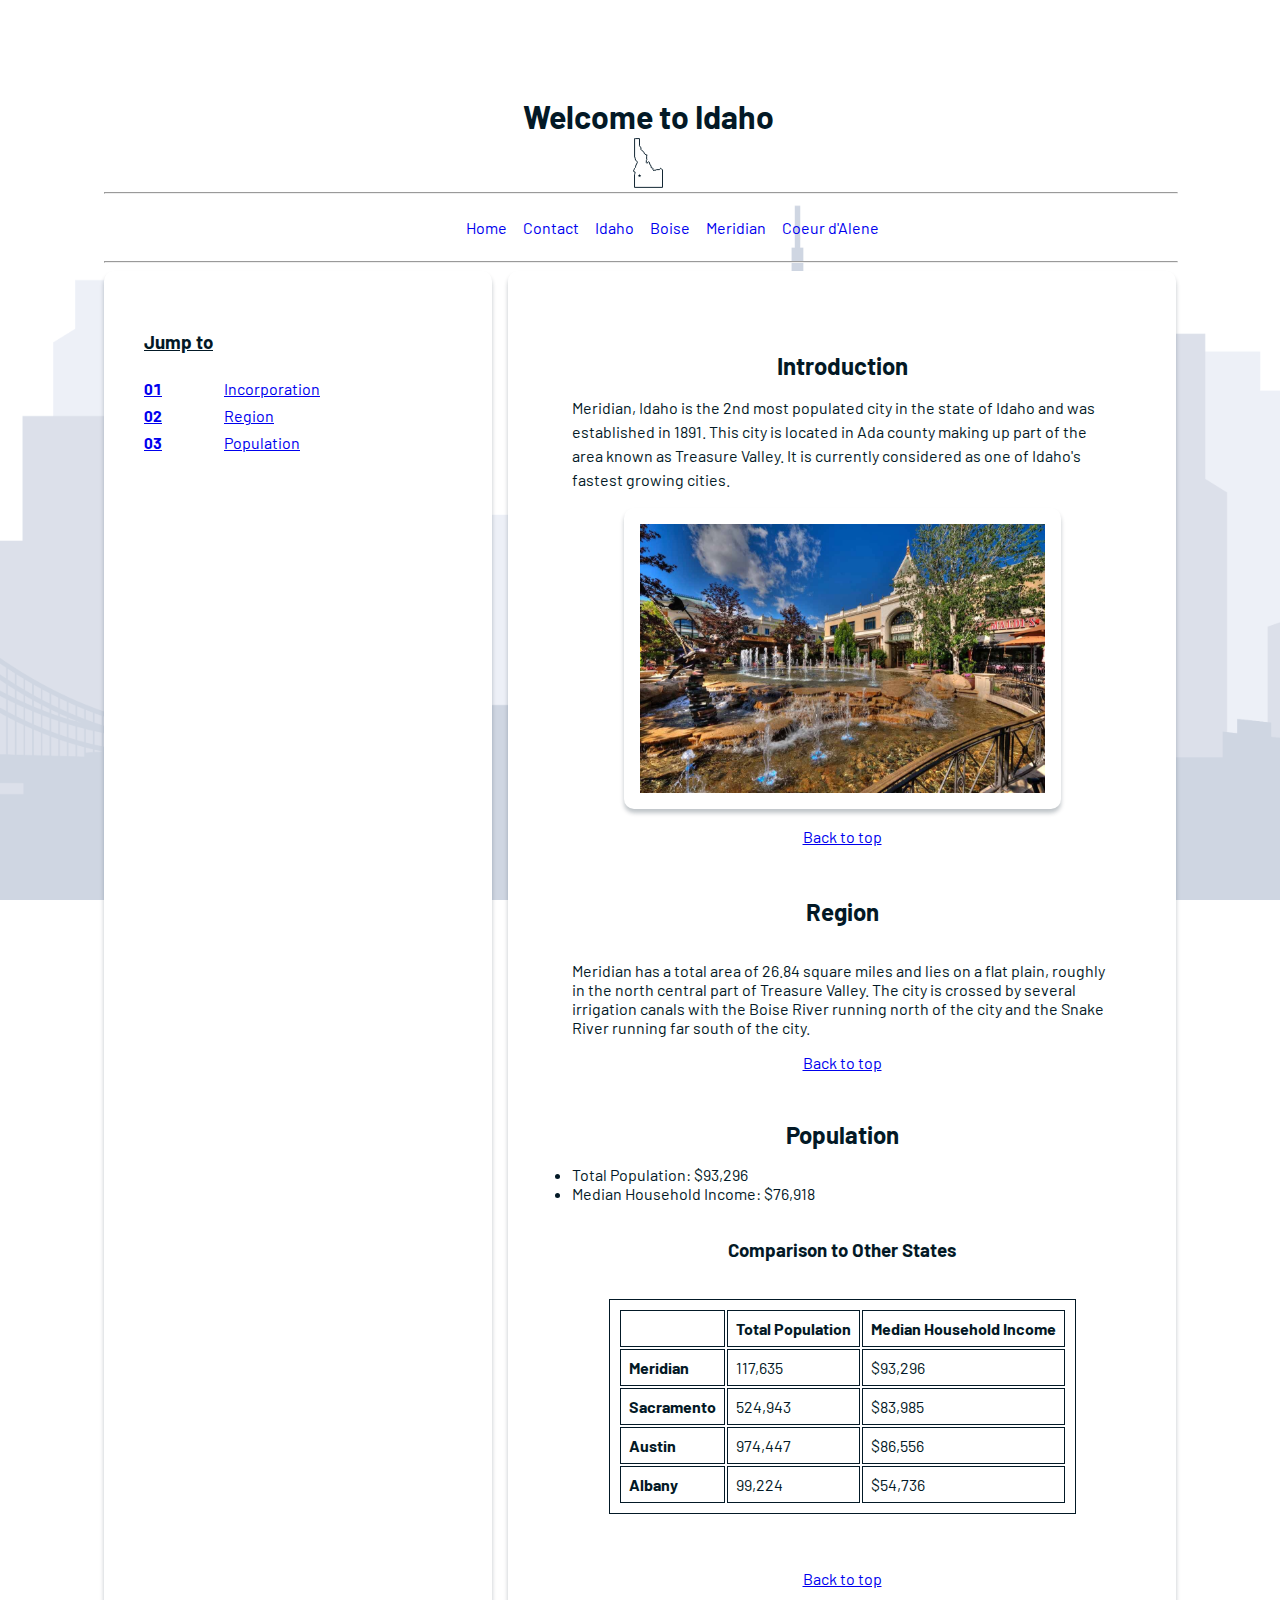
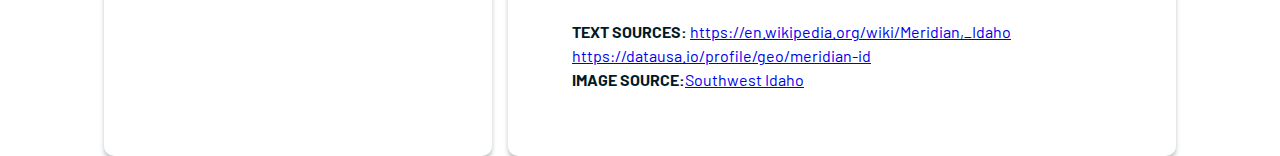
<file: meridian.html>
<!DOCTYPE html>
<html lang="en">
    <head>
        <meta charset="UTF-8">
        <meta name="viewport" content="width=device-width, initial-scale=1.0">
        <link rel="stylesheet" href="styles.css">
        <link rel="preconnect" href="https://fonts.googleapis.com">
<link rel="preconnect" href="https://fonts.gstatic.com" crossorigin>
<link href="https://fonts.googleapis.com/css2?family=Barlow:ital,wght@0,100;0,200;0,300;0,400;0,500;0,600;0,700;0,800;0,900;1,100;1,200;1,300;1,400;1,500;1,600;1,700;1,800;1,900&display=swap" rel="stylesheet">
        <title>Welcome to Idaho</title>
    </head>
    <body>
        <header class="header">
            <h1>Welcome to Idaho</h1>
            <img class="idahoSmall" src="../images/idahoState.svg">
        </header>
        <hr />
		<nav class="navbar">
			<div><a href="index.html">Home</a></div>
			<div><a href="contact.html">Contact</a></div>
			<div><a href="idaho.html">Idaho</a></div>
			<div><a href="boise.html">Boise</a></div>
			<div><a href="meridian.html">Meridian</a></div>
			<div><a href="coeur_d'alene.html">Coeur d'Alene</a></div>
        </nav>
        <hr />
        <div class="body">
            <!-- Sections -->
            <aside class="aside">
                <h3><a name="menu">Jump to</a></h3>
                <div class="events-li">
                    <div class="dates"><a href="#incorporation" class="jump-link">01</a></div><div class="event-name"><a href="#incorporation" class="jump-link">Incorporation</a></div>
                </div>
                <div class="events-li">
                    <div class="dates"><a href="#region" class="jump-link">02</a></div><div class="event-name"><a href="#region" class="jump-link">Region</a></div>
                </div>
                <div class="events-li">
                    <div class="dates"><a href="#population" class="jump-link">03</a></div><div class="event-name"><a href="#population" class="jump-link">Population</a></div>
                </div>
            </aside>
        <section class="section">
        <a name="incorporation"></a><h2>Introduction</h2>
        <p class="text">Meridian, Idaho is the 2nd most populated city in the state of Idaho and was established in 1891. This city is located in Ada county making up part of the area known as Treasure Valley. It is currently considered as one of Idaho's fastest growing cities.
            <img class="pics" src="../images/meridian.svg" />
            <p><a href="#menu" class="jump-link">Back to top</a></p>
        </p>
        <p class="text"><a name="region"></a><h2>Region</h2>
            <br>Meridian has a total area of 26.84 square miles and lies on a flat plain, roughly in the north central part of Treasure Valley. The city is crossed by several irrigation canals with the Boise River running north of the city and the Snake River running far south of the city.
            <br><a href="#menu" class="jump-link">Back to top</a>
        </p>
        <p class="text"><a name="population"></a><h2>Population</h2>
                <ul>
                <li>Total Population: $93,296</li>
                <li>Median Household Income: $76,918</li>
            </ul>
            <h3>Comparison to Other States</h3>
            <table>
                <thead>
                    <tr>
                        <th colspan="1"></th>
                        <th>Total Population</th>
                        <th>Median Household Income</th>
                    </tr>
                </thead>
                <tbody>
                    <tr>
                        <td><strong>Meridian</strong></td>
                        <td>117,635</td>
                        <td>$93,296</td>
                    </tr>
                    <tr>
                        <td><strong>Sacramento</strong></td>
                        <td>524,943</td>
                        <td>$83,985</td>
                    </tr>
                    <tr>
                        <td><strong>Austin</strong></td>
                        <td>974,447</td>
                        <td>$86,556</td>
                    </tr>
                    <tr>
                        <td><strong>Albany</strong></td>
                        <td>99,224</td>
                        <td>$54,736</td>
                    </tr>
                </tbody>
            </table>
            <br><a href="#menu" class="jump-link">Back to top</a>
        </p>
        <p class="text"><strong>TEXT SOURCES:</strong> <a href="https://en.wikipedia.org/wiki/Meridian,_Idaho" target="_blank">https://en.wikipedia.org/wiki/Meridian,_Idaho</a>
            <br><a href="https://datausa.io/profile/geo/meridian-id" target="_blank">https://datausa.io/profile/geo/meridian-id</a>
            <br><strong>IMAGE SOURCE:</strong><a href="https://www.visitsouthwestidaho.org/things-to-do-in-meridian/" target="_blank">Southwest Idaho</a>
        </p>
        </section>
        </div>
    </body>
</html>
</file>
<file: styles.css>
html {
	font-family: Barlow, Arial, Helvetica, sans-serif;
	font-size: 16px;
	color: rgba(3, 25, 38, 1);
	display: flex;
	padding: 32px 96px;
	flex-direction: column;
	align-items: center;
	gap: 16px;
	background: url(images/bg.svg);
	background-repeat: no-repeat;
	background-attachment: fixed;
	background-size: cover;
	background-position: center center;
	margin: 0;
	height: 100vh;
}

.header {
	position: relative;
	display: flex;
	height: 120px;
	width: 100%;
	padding: 8px;
	justify-content: center;
	align-items: center;
	gap: 8px;
	flex-shrink: 0;
	align-self: stretch;
	margin: 8px 0;
}

.header h1 {
	font-size: 32px;
	font-style: normal;
	font-weight: 700;
	line-height: normal;
}

hr {
	position: relative;
	min-width: 100%;
}

.navbar {
	display: flex;
	padding: 16px 32px;
	justify-content: center;
	align-items: flex-start;
	gap: 16px;
	align-self: stretch;
	width: 100%;
}

.navbar div {
	display: flex;
	align-items: flex-end;
	gap: 32px;
}

.navbar div a {
	text-decoration: none;
}

.navbar div a:hover {
	color: orangered;
}

.body {
	display: flex;
	align-items: center;
	gap: 16px;
	flex: 1 0 0;
	align-self: stretch;
	width: 100%;
}

.section {
	display: flex;
	width: 100%;
	padding: 64px;
	flex-direction: column;
	align-items: center;
	gap: 16px;
	flex: 1 0 0;
	align-self: stretch;
	background: white;
	border-radius: 10px;
	box-shadow: 0px 4px 4px 0px rgba(3, 25, 38, 0.25);
}

.section-contact {
	display: flex;
	width: 100%;
	padding: 64px;
	flex-direction: column;
	align-items: center;
	gap: 16px;
	flex: 1 0 0;
	align-self: stretch;
	background: white;
	border-radius: 10px;
	box-shadow: 0px 4px 4px 0px rgba(3, 25, 38, 0.25);
}

.h1-home {
	text-align: center;
	font-size: 32px;
	font-style: normal;
	font-weight: 700;
	line-height: normal;
}

p {
	font-style: normal;
	font-weight: 400;
	line-height: 24px;
	padding: 0;
	margin: 0;
}

.text {
	font-style: normal;
	font-weight: 400;
	line-height: 24px;
	text-align: left;
	width: 100%;
}

.flag {
	width: 60%;
	max-width: 410px;
	max-height: 239px;
}

.aside {
	display: flex;
	width: 20%;
	max-width: 308px;
	min-width: 308px;
	padding: 40px;
	flex-direction: column;
	align-items: flex-start;
	gap: 8px;
	flex: 1 0 0;
	align-self: stretch;
	background: white;
	border-radius: 10px;
	box-shadow: 0px 4px 4px 0px rgba(3, 25, 38, 0.25);
}

.aside h3 {
	text-decoration: underline;
}

.events-li {
	display: flex;
	align-items: flex-start;
	gap: 16px;
	align-self: stretch;
}

.dates {
	text-align: justify;
	font-variant-numeric: lining-nums tabular-nums;
	font-size: 16px;
	font-weight: 700;
	line-height: normal;
	padding: 0;
	min-width: 64px;
}

.event-name {
	display: flex;
	align-items: flex-start;
	font-size: 16px;
	font-weight: 400;
	line-height: normal;
	padding: 0;
}

.pics {
	display: block;
	margin-left: auto;
	margin-right: auto;
	margin-bottom: 0;
	margin-top: 16px;
	width: 75%;
	padding: 16px;
	border-radius: 10px;
	box-shadow: 0px 4px 4px 0px rgba(3, 25, 38, 0.25);
}

table,
tr,
td,
th {
	padding: 8px;
	margin: 4px;
	border: 1px solid;
}

h1,
h2,
h4 {
	padding: 0;
	margin: 0;
}

ul,
ol,
li {
	text-align: left;
	padding: 0;
	margin: 0;
	width: 100%;
}

.list {
	display: inline-block;
	text-align: left;
	padding: 0;
	padding-left: 32px;
	margin: 0;
	width: 100%;
}

.contact {
	display: flex;
	flex-direction: column;
	text-align: left;
	font-size: 1rem;
	width: 10rem;
}

.section .contactFormHeader {
	text-align: left;
	float: left;
}

.contactForm {
	form {
		width: 100%;
		margin: 0 auto;
		padding: 20px;
		border-radius: 5px;
		text-align: left;
	}

	label {
		display: block;
		margin-bottom: 5px;
		width: 100%;
		line-height: 2rem;
		font-weight: 600;
	}

	input#firstName,
	input#lastName,
	input#email,
	input#emailConfirm {
		width: 100%;
		background-color: rgba(217, 217, 217, 0.75);
		border-radius: 0.5rem;
		border-color: rgba(217, 217, 217, 0.75);
		padding: 8px, 160px, 8px, 8px;
		height: 1.4rem;
	}

	input[type='text'],
	textarea {
		width: 100%;
		background-color: rgba(217, 217, 217, 0.75);
		border-radius: 0.5rem;
		border-color: rgba(217, 217, 217, 0.75);
		padding: 8px, 160px, 8px, 8px;
		box-shadow: 1px 1px 1.5px 0px rgba(0, 0, 0, 0.25);
	}

	input[type='submit'] {
		background-color: rgba(3, 25, 38, 1);
		color: white;
		padding: 8px, 16px, 8px, 16px;
		border: none;
		border-radius: 10px;
		cursor: pointer;
		width: 4rem;
		height: 1.5rem;
		margin-top: 0.5rem;
	}
}

#officeHours {
	white-space: nowrap;
	display: flex;
	flex-direction: column;
	line-height: 1.5rem;
}

img.idahoSmall {
	width: 50px;
	height: 50px;
	position: absolute;
	top: 90px;
}
</file>
